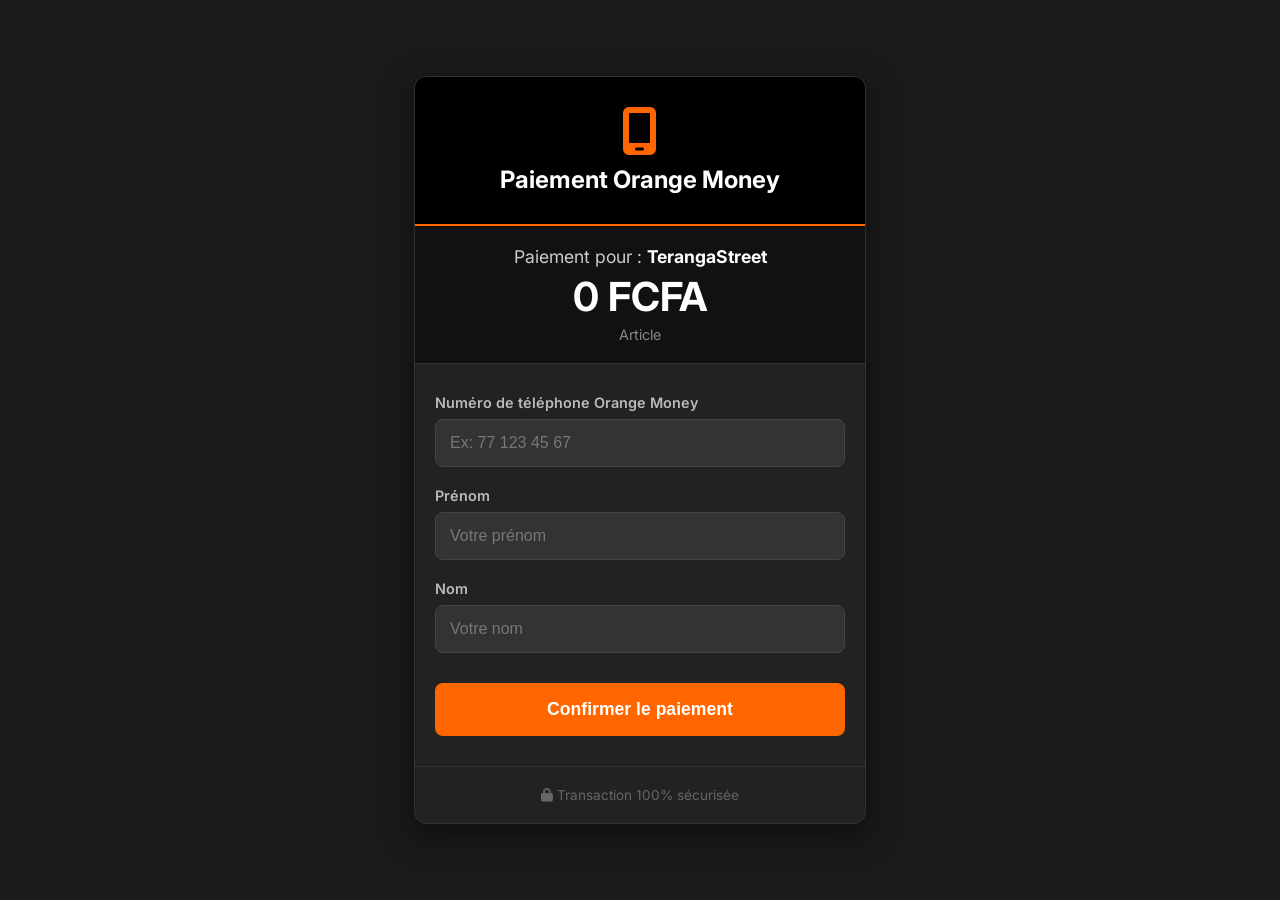
<file: orange-payment.html>
<!DOCTYPE html>
<html lang="fr">
<head>
    <meta charset="UTF-8">
    <meta name="viewport" content="width=device-width, initial-scale=1.0">
    <title>Paiement Sécurisé - Orange Money</title>
    <link href="https://fonts.googleapis.com/css2?family=Inter:wght@400;500;600;700&display=swap" rel="stylesheet">
    <link rel="stylesheet" href="https://cdnjs.cloudflare.com/ajax/libs/font-awesome/6.4.0/css/all.min.css">
    <style>
        :root {
            --orange-main: #ff6600;
            --orange-dark: #cc5200;
            --bg-color: #1a1a1a;
            --card-bg: #222222;
            --text-color: #ffffff;
        }

        body {
            margin: 0;
            padding: 0;
            font-family: 'Inter', sans-serif;
            background-color: var(--bg-color);
            display: flex;
            justify-content: center;
            align-items: center;
            min-height: 100vh;
            color: var(--text-color);
        }

        .payment-container {
            background-color: var(--card-bg);
            width: 100%;
            max-width: 450px;
            border-radius: 12px;
            box-shadow: 0 10px 30px rgba(0,0,0,0.5);
            overflow: hidden;
            border: 1px solid #333;
        }

        .header {
            background-color: #000;
            color: var(--orange-main);
            padding: 30px 20px;
            text-align: center;
            border-bottom: 2px solid var(--orange-main);
        }

        .header i {
            font-size: 3rem;
            margin-bottom: 10px;
        }

        .header h1 {
            margin: 0;
            font-size: 1.5rem;
            font-weight: 700;
            color: #fff;
        }

        .merchant-info {
            background-color: #111;
            padding: 20px;
            text-align: center;
            border-bottom: 1px solid #333;
        }

        .merchant-name {
            font-size: 1.1rem;
            color: #ccc;
            margin-bottom: 5px;
        }

        .amount {
            font-size: 2.5rem;
            font-weight: 700;
            color: #fff;
            margin: 0;
        }

        .form-container {
            padding: 30px 20px;
        }

        .form-group {
            margin-bottom: 20px;
        }

        .form-group label {
            display: block;
            font-weight: 600;
            margin-bottom: 8px;
            color: #bbb;
            font-size: 0.9rem;
        }

        .form-group input {
            width: 100%;
            padding: 14px;
            border: 1px solid #444;
            background-color: #333;
            color: #fff;
            border-radius: 8px;
            font-size: 1rem;
            box-sizing: border-box;
            transition: border-color 0.2s;
        }

        .form-group input:focus {
            outline: none;
            border-color: var(--orange-main);
            box-shadow: 0 0 0 3px rgba(255, 102, 0, 0.15);
        }
        
        .form-group input::placeholder {
            color: #777;
        }

        .btn-pay {
            width: 100%;
            background-color: var(--orange-main);
            color: #fff;
            border: none;
            padding: 16px;
            font-size: 1.1rem;
            font-weight: 700;
            border-radius: 8px;
            cursor: pointer;
            transition: background-color 0.2s, transform 0.1s;
            margin-top: 10px;
        }

        .btn-pay:hover {
            background-color: var(--orange-dark);
        }

        .btn-pay:active {
            transform: scale(0.98);
        }

        .btn-pay:disabled {
            opacity: 0.7;
            cursor: not-allowed;
        }

        .footer {
            text-align: center;
            padding: 20px;
            font-size: 0.85rem;
            color: #666;
            border-top: 1px solid #333;
        }

        /* Success State */
        .success-state {
            display: none;
            padding: 40px 20px;
            text-align: center;
        }

        .success-icon {
            color: var(--orange-main);
            font-size: 4rem;
            margin-bottom: 20px;
        }

        .success-title {
            font-size: 1.5rem;
            color: #fff;
            margin-bottom: 10px;
        }

        .success-text {
            color: #aaa;
            margin-bottom: 30px;
            line-height: 1.5;
        }

        .btn-return {
            background-color: transparent;
            color: var(--orange-main);
            border: 2px solid var(--orange-main);
            padding: 12px 24px;
            border-radius: 8px;
            font-weight: 600;
            text-decoration: none;
            display: inline-block;
            transition: all 0.2s;
        }

        .btn-return:hover {
            background-color: var(--orange-main);
            color: #fff;
        }
    </style>
</head>
<body>

    <div class="payment-container" id="mainContainer">
        <div class="header">
            <i class="fa-solid fa-mobile-screen"></i>
            <h1>Paiement Orange Money</h1>
        </div>

        <!-- Section de Paiement -->
        <div id="paymentSection">
            <div class="merchant-info">
                <div class="merchant-name">Paiement pour : <strong style="color:#fff;">TerangaStreet</strong></div>
                <h2 class="amount" id="displayAmount">0 FCFA</h2>
                <div style="color: #888; font-size: 0.9rem; margin-top: 5px;" id="displayProduct">Article</div>
            </div>

            <div class="form-container">
                <form id="omForm">
                    <div class="form-group">
                        <label for="phoneNumber">Numéro de téléphone Orange Money</label>
                        <input type="tel" id="phoneNumber" placeholder="Ex: 77 123 45 67" required>
                    </div>

                    <div class="form-group">
                        <label for="firstName">Prénom</label>
                        <input type="text" id="firstName" placeholder="Votre prénom" required>
                    </div>

                    <div class="form-group">
                        <label for="lastName">Nom</label>
                        <input type="text" id="lastName" placeholder="Votre nom" required>
                    </div>

                    <button type="submit" class="btn-pay" id="btnSubmit">Confirmer le paiement</button>
                </form>
            </div>
            
            <div class="footer">
                <i class="fa-solid fa-lock"></i> Transaction 100% sécurisée
            </div>
        </div>

        <!-- Section de Succès -->
        <div id="successSection" class="success-state">
            <i class="fa-solid fa-circle-check success-icon"></i>
            <h2 class="success-title">Paiement Réussi !</h2>
            <p class="success-text">Votre paiement de <strong id="successAmount" style="color:#fff;">0 FCFA</strong> a été envoyé avec succès à TerangaStreet.</p>
            <a href="index.html" class="btn-return" id="btnReturn">Retour à la boutique</a>
        </div>
    </div>

    <script>
        document.addEventListener('DOMContentLoaded', () => {
            // Récupérer les paramètres de l'URL
            const urlParams = new URLSearchParams(window.location.search);
            const amount = urlParams.get('amount') || '0';
            const product = urlParams.get('product') || 'Article';

            // Formater le montant
            const formattedAmount = new Intl.NumberFormat('fr-FR').format(amount) + ' FCFA';
            
            document.getElementById('displayAmount').innerText = formattedAmount;
            document.getElementById('displayProduct').innerText = product;
            document.getElementById('successAmount').innerText = formattedAmount;

            const form = document.getElementById('omForm');
            const btnSubmit = document.getElementById('btnSubmit');

            form.addEventListener('submit', (e) => {
                e.preventDefault();
                
                // Simuler le chargement
                btnSubmit.disabled = true;
                btnSubmit.innerText = 'Traitement en cours...';

                setTimeout(() => {
                    // Cacher la section de paiement et afficher le succès
                    document.getElementById('paymentSection').style.display = 'none';
                    document.getElementById('successSection').style.display = 'block';
                }, 2000);
            });
            
            // Fermer l'onglet au retour si ouvert via window.open
            document.getElementById('btnReturn').addEventListener('click', (e) => {
                if (window.opener) {
                    e.preventDefault();
                    window.opener.postMessage({ type: 'PAYMENT_SUCCESS' }, '*');
                    window.close();
                }
            });
        });
    </script>
</body>
</html>
</file>
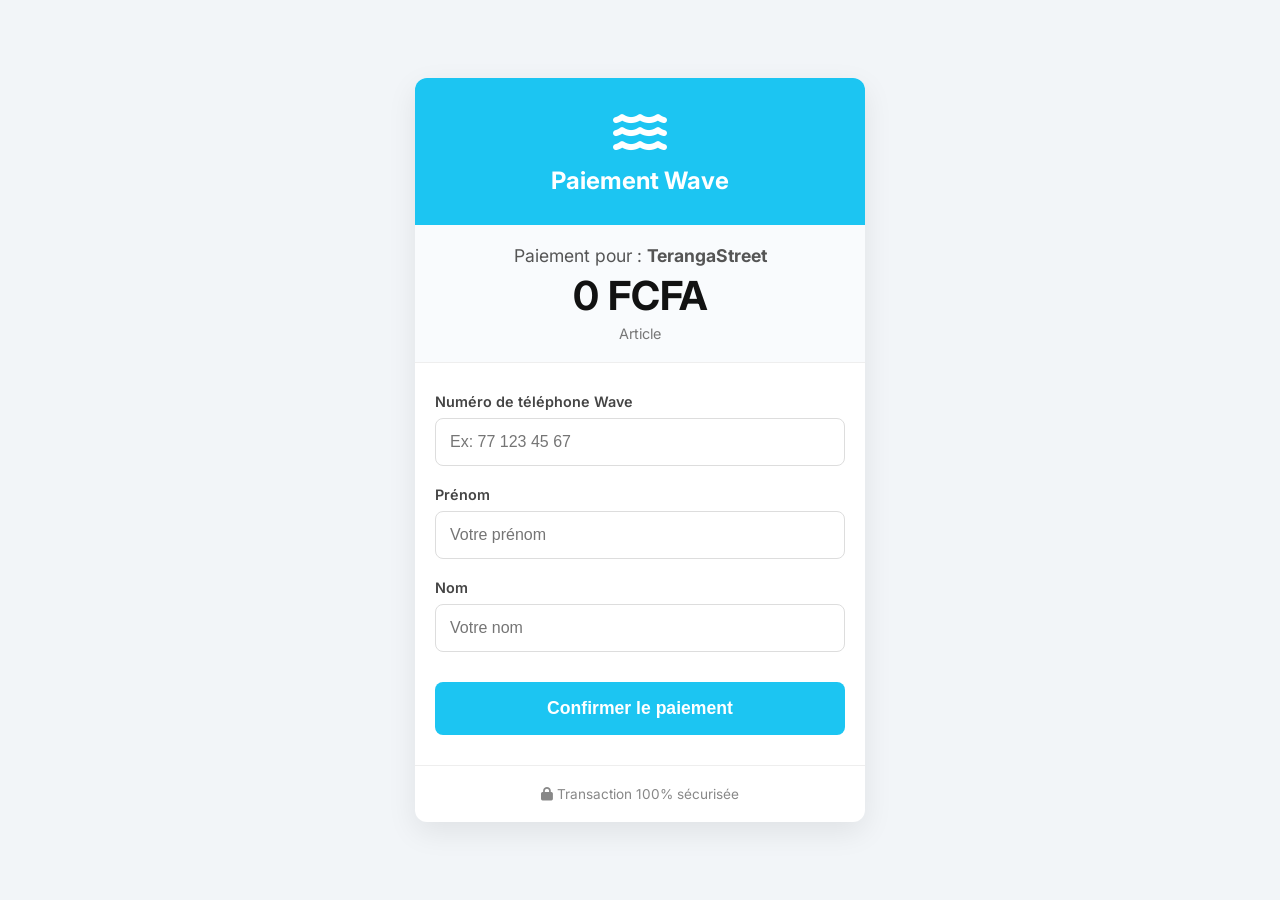
<file: wave-payment.html>
<!DOCTYPE html>
<html lang="fr">
<head>
    <meta charset="UTF-8">
    <meta name="viewport" content="width=device-width, initial-scale=1.0">
    <title>Paiement Sécurisé - Wave</title>
    <link href="https://fonts.googleapis.com/css2?family=Inter:wght@400;500;600;700&display=swap" rel="stylesheet">
    <link rel="stylesheet" href="https://cdnjs.cloudflare.com/ajax/libs/font-awesome/6.4.0/css/all.min.css">
    <style>
        :root {
            --wave-blue: #1cc5f2;
            --wave-dark: #121212;
            --bg-color: #f2f5f8;
            --text-color: #333;
        }

        body {
            margin: 0;
            padding: 0;
            font-family: 'Inter', sans-serif;
            background-color: var(--bg-color);
            display: flex;
            justify-content: center;
            align-items: center;
            min-height: 100vh;
            color: var(--text-color);
        }

        .payment-container {
            background-color: #fff;
            width: 100%;
            max-width: 450px;
            border-radius: 12px;
            box-shadow: 0 10px 30px rgba(0,0,0,0.08);
            overflow: hidden;
        }

        .header {
            background-color: var(--wave-blue);
            color: #fff;
            padding: 30px 20px;
            text-align: center;
        }

        .header i {
            font-size: 3rem;
            margin-bottom: 10px;
        }

        .header h1 {
            margin: 0;
            font-size: 1.5rem;
            font-weight: 700;
        }

        .merchant-info {
            background-color: #f9fbfd;
            padding: 20px;
            text-align: center;
            border-bottom: 1px solid #eee;
        }

        .merchant-name {
            font-size: 1.1rem;
            color: #555;
            margin-bottom: 5px;
        }

        .amount {
            font-size: 2.5rem;
            font-weight: 700;
            color: var(--wave-dark);
            margin: 0;
        }

        .form-container {
            padding: 30px 20px;
        }

        .form-group {
            margin-bottom: 20px;
        }

        .form-group label {
            display: block;
            font-weight: 600;
            margin-bottom: 8px;
            color: #444;
            font-size: 0.9rem;
        }

        .form-group input {
            width: 100%;
            padding: 14px;
            border: 1px solid #ddd;
            border-radius: 8px;
            font-size: 1rem;
            box-sizing: border-box;
            transition: border-color 0.2s;
        }

        .form-group input:focus {
            outline: none;
            border-color: var(--wave-blue);
            box-shadow: 0 0 0 3px rgba(28, 197, 242, 0.15);
        }

        .btn-pay {
            width: 100%;
            background-color: var(--wave-blue);
            color: #fff;
            border: none;
            padding: 16px;
            font-size: 1.1rem;
            font-weight: 700;
            border-radius: 8px;
            cursor: pointer;
            transition: background-color 0.2s, transform 0.1s;
            margin-top: 10px;
        }

        .btn-pay:hover {
            background-color: #15b0db;
        }

        .btn-pay:active {
            transform: scale(0.98);
        }

        .btn-pay:disabled {
            opacity: 0.7;
            cursor: not-allowed;
        }

        .footer {
            text-align: center;
            padding: 20px;
            font-size: 0.85rem;
            color: #888;
            border-top: 1px solid #eee;
        }

        /* Success State */
        .success-state {
            display: none;
            padding: 40px 20px;
            text-align: center;
        }

        .success-icon {
            color: #00A859;
            font-size: 4rem;
            margin-bottom: 20px;
        }

        .success-title {
            font-size: 1.5rem;
            color: var(--wave-dark);
            margin-bottom: 10px;
        }

        .success-text {
            color: #666;
            margin-bottom: 30px;
            line-height: 1.5;
        }

        .btn-return {
            background-color: transparent;
            color: var(--wave-blue);
            border: 2px solid var(--wave-blue);
            padding: 12px 24px;
            border-radius: 8px;
            font-weight: 600;
            text-decoration: none;
            display: inline-block;
            transition: all 0.2s;
        }

        .btn-return:hover {
            background-color: var(--wave-blue);
            color: #fff;
        }
    </style>
</head>
<body>

    <div class="payment-container" id="mainContainer">
        <div class="header">
            <i class="fa-solid fa-water"></i>
            <h1>Paiement Wave</h1>
        </div>

        <!-- Section de Paiement -->
        <div id="paymentSection">
            <div class="merchant-info">
                <div class="merchant-name">Paiement pour : <strong>TerangaStreet</strong></div>
                <h2 class="amount" id="displayAmount">0 FCFA</h2>
                <div style="color: #777; font-size: 0.9rem; margin-top: 5px;" id="displayProduct">Article</div>
            </div>

            <div class="form-container">
                <form id="waveForm">
                    <div class="form-group">
                        <label for="phoneNumber">Numéro de téléphone Wave</label>
                        <input type="tel" id="phoneNumber" placeholder="Ex: 77 123 45 67" required>
                    </div>

                    <div class="form-group">
                        <label for="firstName">Prénom</label>
                        <input type="text" id="firstName" placeholder="Votre prénom" required>
                    </div>

                    <div class="form-group">
                        <label for="lastName">Nom</label>
                        <input type="text" id="lastName" placeholder="Votre nom" required>
                    </div>

                    <button type="submit" class="btn-pay" id="btnSubmit">Confirmer le paiement</button>
                </form>
            </div>
            
            <div class="footer">
                <i class="fa-solid fa-lock"></i> Transaction 100% sécurisée
            </div>
        </div>

        <!-- Section de Succès -->
        <div id="successSection" class="success-state">
            <i class="fa-solid fa-circle-check success-icon"></i>
            <h2 class="success-title">Paiement Réussi !</h2>
            <p class="success-text">Votre paiement de <strong id="successAmount">0 FCFA</strong> a été envoyé avec succès à TerangaStreet.</p>
            <a href="index.html" class="btn-return" id="btnReturn">Retour à la boutique</a>
        </div>
    </div>

    <script>
        document.addEventListener('DOMContentLoaded', () => {
            // Récupérer les paramètres de l'URL
            const urlParams = new URLSearchParams(window.location.search);
            const amount = urlParams.get('amount') || '0';
            const product = urlParams.get('product') || 'Article';

            // Formater le montant
            const formattedAmount = new Intl.NumberFormat('fr-FR').format(amount) + ' FCFA';
            
            document.getElementById('displayAmount').innerText = formattedAmount;
            document.getElementById('displayProduct').innerText = product;
            document.getElementById('successAmount').innerText = formattedAmount;

            const form = document.getElementById('waveForm');
            const btnSubmit = document.getElementById('btnSubmit');

            form.addEventListener('submit', (e) => {
                e.preventDefault();
                
                // Simuler le chargement
                btnSubmit.disabled = true;
                btnSubmit.innerText = 'Traitement en cours...';

                setTimeout(() => {
                    // Cacher la section de paiement et afficher le succès
                    document.getElementById('paymentSection').style.display = 'none';
                    document.getElementById('successSection').style.display = 'block';
                }, 2000);
            });
            
            // Fermer l'onglet au retour si ouvert via window.open
            document.getElementById('btnReturn').addEventListener('click', (e) => {
                // Essayer de fermer la fenêtre (fonctionne si ouverte par script)
                // Sinon rediriger vers index.html
                if (window.opener) {
                    e.preventDefault();
                    window.opener.postMessage({ type: 'PAYMENT_SUCCESS' }, '*');
                    window.close();
                }
            });
        });
    </script>
</body>
</html>
</file>
